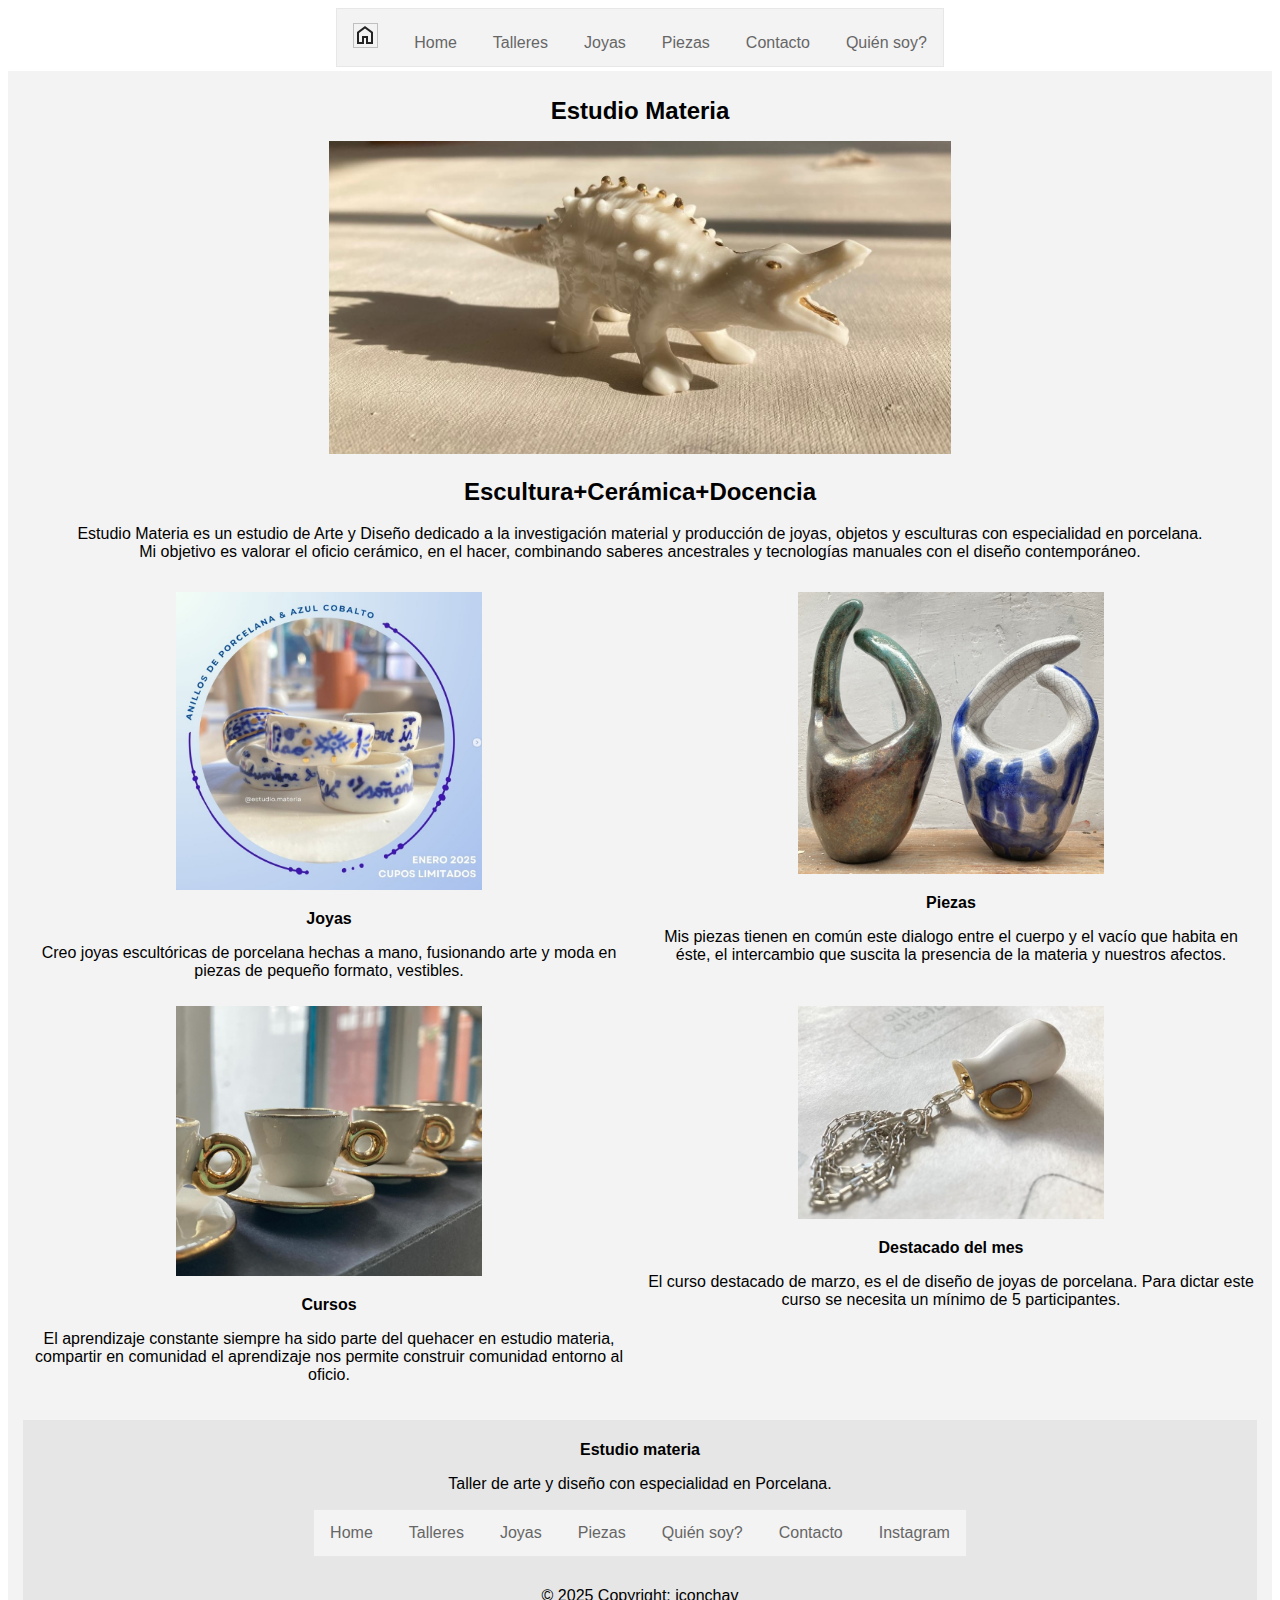
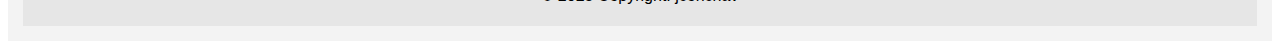
<file: index.html>
<!DOCTYPE html>
<html lang="en">

<head>
    <meta charset="UTF-8">
    <meta name="viewport" content="width=device-width, initial-scale=1.0">
    <!-- SEO -->
    <meta name="description" content="Aprende a trabajar con porcelana y gres desde cero con los talleres de estudio materia">
    <meta name="keywords" content="Cerámica, Porcelana, Gres, Taller ceramica, Taller Porcelana, aprender ceramica desde cero, porcelana desde cero">
    <!-- link estilos css -->
    <link rel="stylesheet" href="./assets/estilos/estilos.css">
    <link rel="stylesheet" href="./assets/estilos/estilos.css.map">
    <title>Estudio Materia</title>
</head>

<body>
    <header class="menu-container">
        <nav>
            <div>
                <ul>
                    <li>
                        <a href="./index.html"><img class="icono-em"></a>
                    </li>
                    <li>
                        <a href="./index.html">Home</a>
                    </li>
                    <li>
                        <a href="./pages/talleres.html">Talleres</a>
                    </li>
                    <li>
                        <a href="./pages/joyas.html">Joyas</a>
                    </li>
                    <li>
                        <a href="./pages/piezas.html">Piezas</a>
                    </li>
                    <li>
                        <a href="./pages/contacto.html">Contacto</a>
                    </li>
                    <li>
                        <a href="./pages/somos.html">Quién soy?</a>
                    </li>
                </ul>
            </div>
        </nav>
    </header>
    <div class="container">
        <div>
            <section>
                <h1>Estudio Materia</h1>
                <img class="responsive-img-principal" id="img-home" alt="dinosaurio de ceramica"
                    src="./assets/img/dino.jpeg" />
                <div>
                    <h2>Escultura+Cerámica+Docencia</h2>
                    <p>Estudio Materia es un estudio de Arte y Diseño dedicado a la investigación material y producción
                        de joyas, objetos y esculturas con especialidad en porcelana.<br> Mi objetivo es valorar el
                        oficio
                        cerámico, en el hacer, combinando saberes ancestrales y tecnologías manuales con el diseño
                        contemporáneo.</p>
                </div>
            </section>
        </div>

        <div class="flex-container">
            <div class="flex-item-left">
                <div>
                    <img src="./assets/img/joyas.jpeg" class="card-img" alt="anillos de porcelana y cobalto">
                    <div>
                        <h3 class="h3-class">Joyas</h3>
                        <p class="card-text">Creo joyas escultóricas de porcelana hechas a mano, fusionando arte y moda
                            en piezas de pequeño formato, vestibles.</p>
                    </div>
                </div>
            </div>
            <div class="flex-item-right">
                <div>
                    <img src="./assets/img/img_taller.jpeg" class="card-img" alt="piezas de porcelana">
                    <div class="card-body">
                        <h3 class="h3-class">Piezas</h3>
                        <p class="card-text">Mis piezas tienen en común este dialogo entre el cuerpo y el
                            vacío que habita en éste, el intercambio que suscita la presencia de la materia y nuestros
                            afectos.</p>
                    </div>
                </div>
            </div>
            <div class="flex-item-left">
                <div>
                    <img src="./assets/img/taza.png" class="card-img" alt="imagen tazas de porcelana">
                    <div class="card-body">
                        <h3 class="h3-class">Cursos</h3>
                        <p class="card-text">El aprendizaje constante siempre ha sido parte del quehacer en estudio materia, compartir en comunidad el
                            aprendizaje nos permite construir comunidad entorno al oficio.</p>
                    </div>
                </div>
            </div>
            <div class="flex-item-right">
                <div>
                    <img src="./assets/img/jarra.jpeg" class="card-img" alt="colgante jarra de porcelana">
                    <div class="card-body">
                        <h3 class="h3-class">Destacado del mes</h3>
                        <p class="card-text">El curso destacado de marzo, es el de diseño de joyas de porcelana. Para
                            dictar este curso se necesita un mínimo de 5 participantes.</p>
                    </div>
                </div>
            </div>

        </div>

        <div class="div-footer">
            <section>
                <footer>
                    <div class="container p-4">
                        <div class="row-footer" style="background-color:  rgba(0, 0, 0, 0.05);">
                            <div class="col-lg-6 col-md-12 mb-4 mb-md-0">
                                <h3 class="h3-class">Estudio materia</h3>
                                <p>
                                    Taller de arte y diseño con especialidad en Porcelana.
                                </p>
                            </div>

                            <div class="col-lg-3 col-md-6 mb-4 mb-md-0">

                                <ul class="ul-footer">
                                    <li>
                                        <a href="./index.html">Home</a>
                                    </li>
                                    <li>
                                        <a href="./pages/talleres.html">Talleres</a>
                                    </li>
                                    <li>
                                        <a href="./pages/joyas.html">Joyas</a>
                                    </li>
                                    <li>
                                        <a href="./pages/piezas.html">Piezas</a>
                                    </li>
                                    <li>
                                        <a href="./pages/somos.html">Quién soy?</a>
                                    </li>
                                    <li>
                                        <a href="./pages/contacto.html">Contacto</a>
                                    </li>
                                    <li>
                                        <a href="https://www.instagram.com/estudio.materia/"
                                            target="_blank">Instagram</a>
                                    </li>
                                </ul>
                            </div>
                        </div>
                        <div class="text-center p-3" style="background-color:  rgba(0, 0, 0, 0.05);">
                            <p>© 2025 Copyright: jconchav</p>
                        </div>
                    </div>

                </footer>
            </section>
        </div>
    </div>
</body>

</html>
</file>
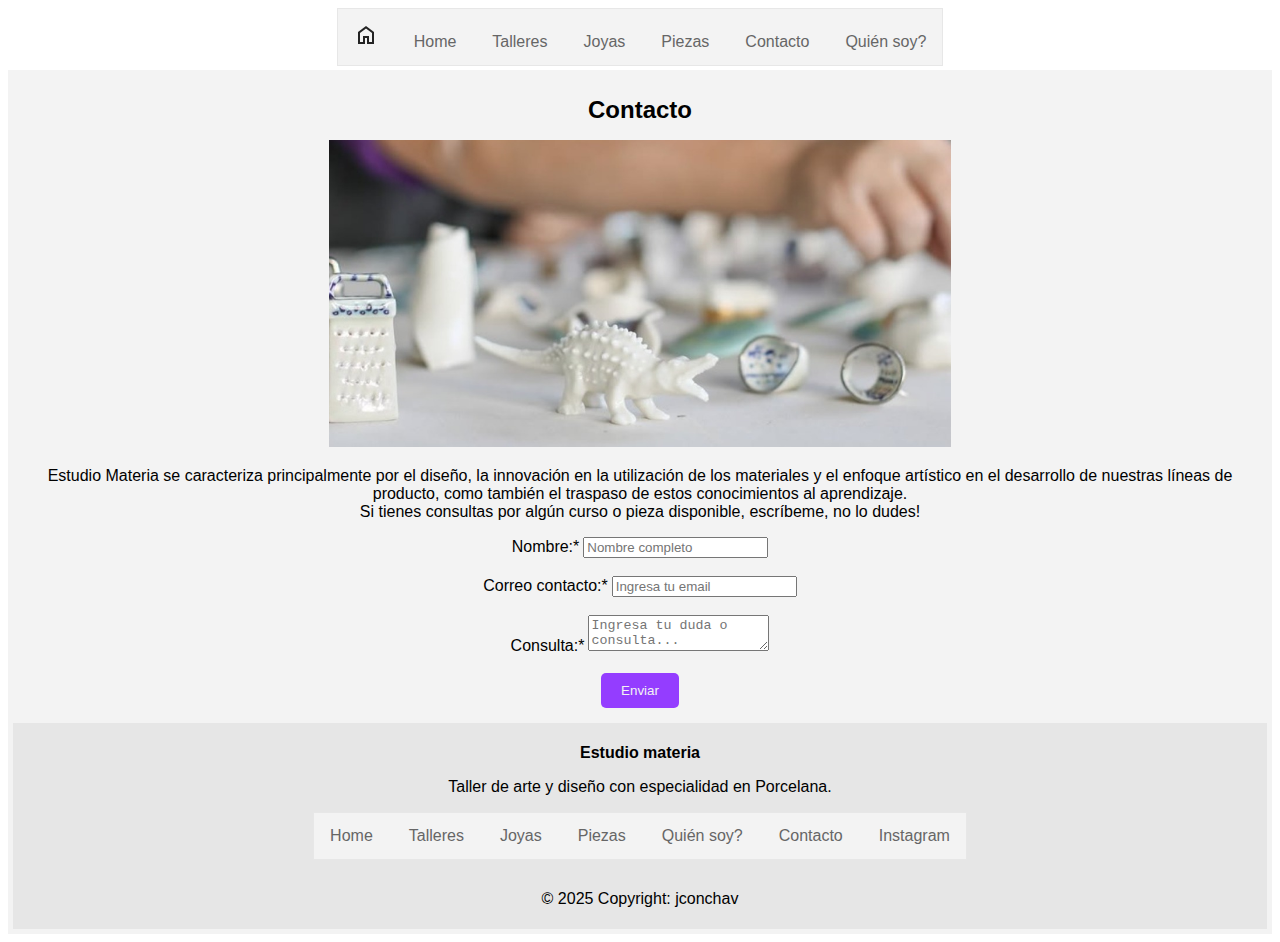
<file: pages/contacto.html>
<!DOCTYPE html>
<html lang="en">

<head>
    <meta charset="UTF-8">
    <meta name="viewport" content="width=device-width, initial-scale=1.0">
    <!-- SEO -->
    <meta name="description" content="Aprende a trabajar con porcelana y gres desde cero con los talleres de estudio materia">
    <meta name="keywords" content="Cerámica, Porcelana, Gres, Taller ceramica, Taller Porcelana, aprender ceramica desde cero, porcelana desde cero">
    <!-- estilos -->
    <link rel="stylesheet" href="../assets/estilos/estilos.css">
    <link rel="stylesheet" href="../assets/estilos/estilos.css.map">
    <title>Estudio Materia</title>
</head>
<body>
    <!-- inicio menu-->
    <header class="menu-container">
        <nav>
            <div>
                <ul>
                    <li>
                        <a href="../index.html"><img id="img-icon" src="../assets/img/home.svg" alt="icono"></a>
                    </li>
                    <li>
                        <a href="../index.html">Home</a>
                    </li>
                    <li>
                        <a href="../pages/talleres.html">Talleres</a>
                    </li>
                    <li>
                        <a href="../pages/joyas.html">Joyas</a>
                    </li>
                    <li>
                        <a href="../pages/piezas.html">Piezas</a>
                    </li>
                    <li>
                        <a href="../pages/contacto.html">Contacto</a>
                    </li>
                    <li>
                        <a href="../pages/somos.html">Quién soy?</a>
                    </li>
                </ul>
            </div>
        </nav>
    </header>
    <!-- fin menu-->
    <!--inicio presentacion-->
    <div class="container">
        <div>
            <section>
                <h1>Contacto</h1>
            </section>
            <div>
                <img id="img_porcelana" class="card-img" src="../assets/img/somosdos.jpeg" alt="figuras de porcelana">
                <p>Estudio Materia se caracteriza principalmente por el diseño, la innovación en la utilización de los materiales y el enfoque artístico en el desarrollo de nuestras
                    líneas de producto, como también el traspaso de estos conocimientos al aprendizaje.<br><span>Si tienes consultas por algún curso o pieza disponible, escríbeme, no lo dudes!</span></p>
            </div>
            <div>
                <form>
                    <div>
                        <label for="inputNombre" class="form-label">Nombre:*</label>
                        <input type="text" class="form-control" id="inputNombre" placeholder="Nombre completo" required>
                    </div><br>
                    <div>
                        <label for="inputEmail" class="form-label">Correo contacto:*</label>
                        <input type="email" class="form-control" placeholder="Ingresa tu email" id="inputEmail" required>
                    </div><br>
                    <div>
                        <label for="inputTextarea" class="form-label">Consulta:*</label>
                        <textarea class="form-control" placeholder="Ingresa tu duda o consulta..." id="inputTextarea"
                            required></textarea>
                    </div><br>
                    <button type="submit" class="contacto-button">Enviar</button>
                </form>
            </div>
        </div>
    </div>
    <!--fin presentacion-->

    <!--inicio footer-->
    <div class="div-footer">
        <section>
            <footer>
                <div class="container p-4">
                    <div class="row-footer" style="background-color:  rgba(0, 0, 0, 0.05);">
                        <div class="col-lg-6 col-md-12 mb-4 mb-md-0">
                            <h3 class="h3-class">Estudio materia</h3>
                            <p>
                                Taller de arte y diseño con especialidad en Porcelana.
                            </p>
                        </div>
                        <div class="col-lg-3 col-md-6 mb-4 mb-md-0">
                            <ul class="ul-footer">
                                <li>
                                    <a href="../index.html">Home</a>
                                </li>
                                <li>
                                    <a href="../pages/talleres.html">Talleres</a>
                                </li>
                                <li>
                                    <a href="../pages/joyas.html">Joyas</a>
                                </li>
                                <li>
                                    <a href="../pages/piezas.html">Piezas</a>
                                </li>
                                <li>
                                    <a href="../pages/somos.html">Quién soy?</a>
                                </li>
                                <li>
                                    <a href="../pages/contacto.html">Contacto</a>
                                </li>
                                <li>
                                    <a href="https://www.instagram.com/estudio.materia/" target="_blank">Instagram</a>
                                </li>
                            </ul>
                        </div>
                    </div>
                    <div class="text-center p-3" style="background-color:  rgba(0, 0, 0, 0.05);">
                        <p>© 2025 Copyright: jconchav</p>
                    </div>
                </div>
            </footer>
        </section>
    </div>
    <!--fin footer-->
</body>

</html>
</file>
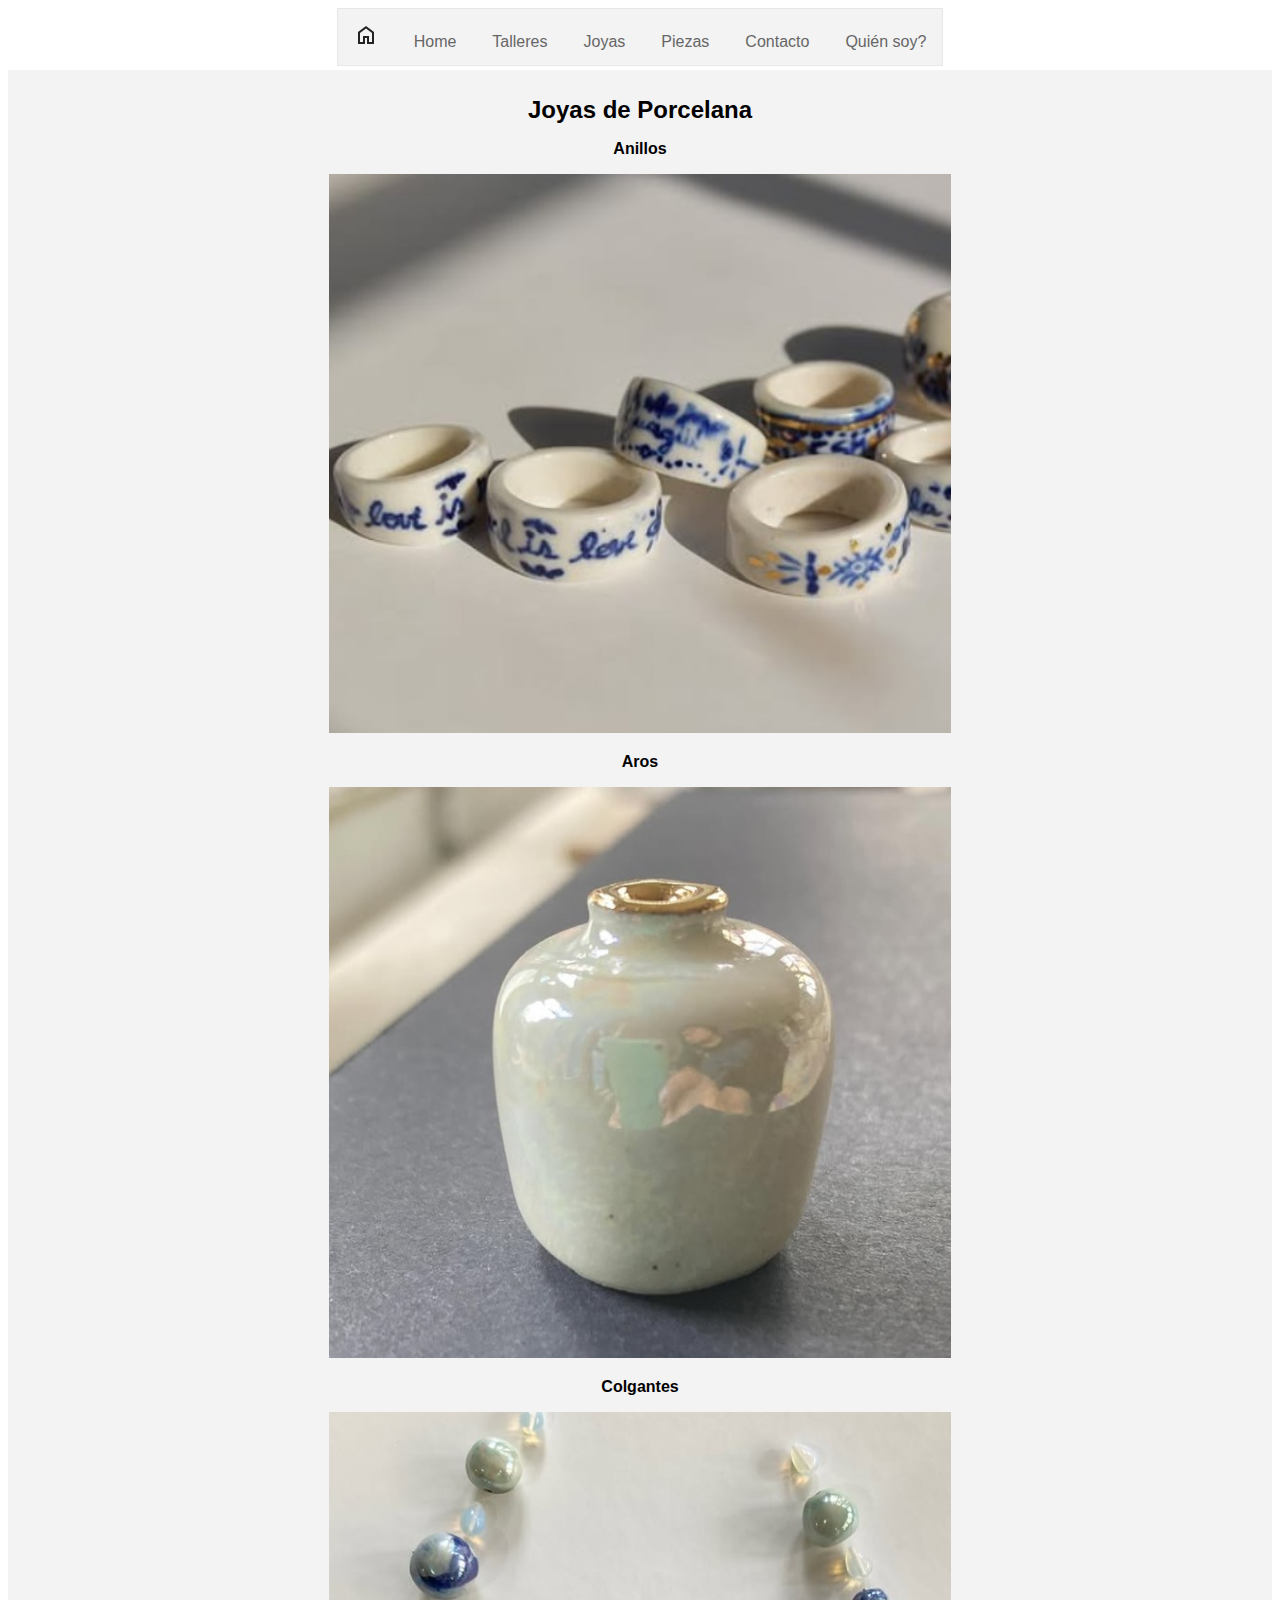
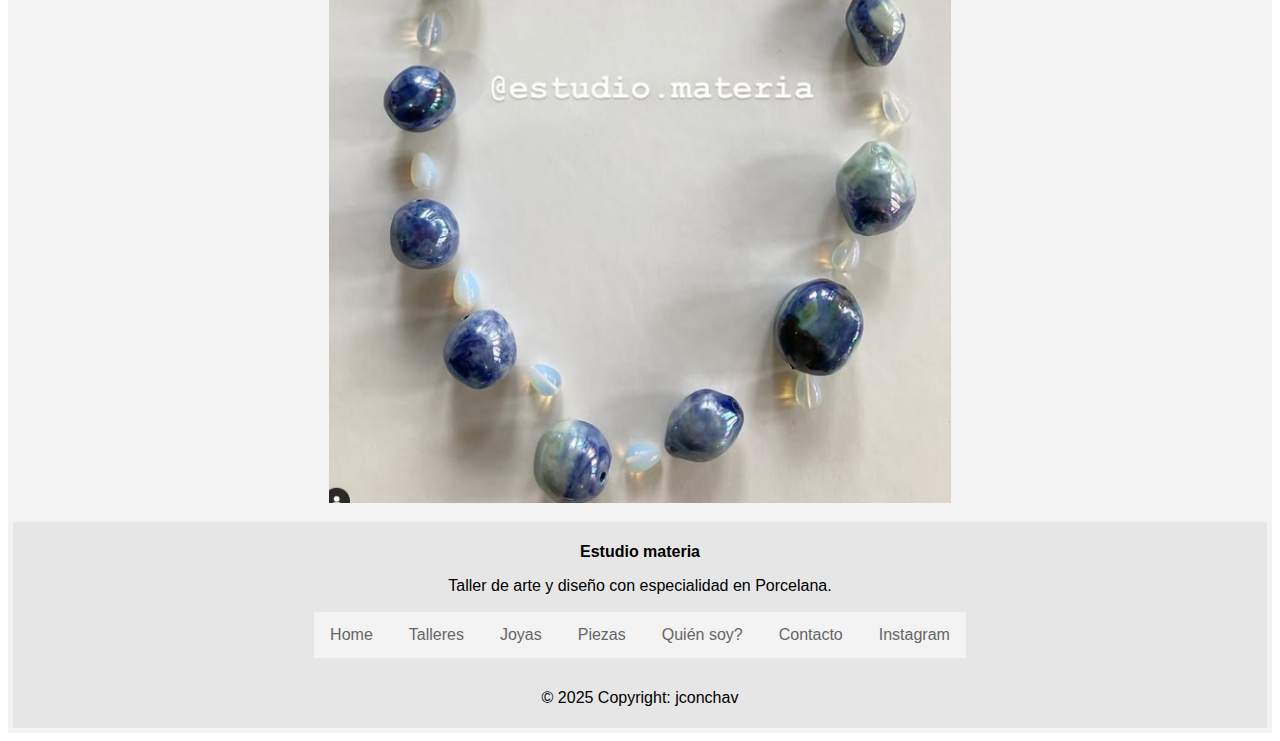
<file: pages/joyas.html>
<!DOCTYPE html>
<html lang="en">

<head>
    <meta charset="UTF-8">
    <meta name="viewport" content="width=device-width, initial-scale=1.0">
    <!-- SEO -->
    <meta name="description" content="Aprende a trabajar con porcelana y gres desde cero con los talleres de estudio materia">
    <meta name="keywords" content="Cerámica, Porcelana, Gres, Taller ceramica, Taller Porcelana, aprender ceramica desde cero, porcelana desde cero">
    <!-- link estilos css -->
    <link rel="stylesheet" href="../assets/estilos/estilos.css">
    <link rel="stylesheet" href="../assets/estilos/estilos.css.map">
    <title>Estudio Materia</title>
</head>

<body>
    <!-- inicio menu-->
    <header class="menu-container">
        <nav>
            <div>
                <ul>
                    <li>
                        <a href="../index.html"><img id="img-icon" src="../assets/img/home.svg" alt="icono"></a>
                    </li>
                    <li>
                        <a href="../index.html">Home</a>
                    </li>
                    <li>
                        <a href="../pages/talleres.html">Talleres</a>
                    </li>
                    <li>
                        <a href="../pages/joyas.html">Joyas</a>
                    </li>
                    <li>
                        <a href="../pages/piezas.html">Piezas</a>
                    </li>
                    <li>
                        <a href="../pages/contacto.html">Contacto</a>
                    </li>
                    <li>
                        <a href="../pages/somos.html">Quién soy?</a>
                    </li>
                </ul>
            </div>
        </nav>
    </header>
    <!-- fin menu-->
    <!--inicio seccion joyas-->
    <div class="container">
        <div>
            <section>
                <h1>Joyas de Porcelana</h1>
            </section>
            <div>
                <h3 class="h3-class">Anillos</h3>
                <img id="img_porcelana" class="card-img" src="../assets/img/taller_anillo.png" alt="anillos de porcelana">
            </div>
            <div>
                <h3 class="h3-class">Aros</h3>
                <img id="img_porcelana" class="card-img" src="../assets/img/minijarra.png" alt="colgante">
            </div>
            <div>
                <h3 class="h3-class">Colgantes</h3>
                <img id="img_porcelana" class="card-img" src="../assets/img/collar.png" alt="collar de porcelana">
            </div>
        </div>
    </div>
    <!--fin seccion joyas-->

    <!--inicio footer-->
    <div class="div-footer">
        <section>
            <footer>
                <div class="container p-4">
                    <div class="row-footer" style="background-color:  rgba(0, 0, 0, 0.05);">
                        <div class="col-lg-6 col-md-12 mb-4 mb-md-0">
                            <h3 class="h3-class">Estudio materia</h3>
                            <p>
                                Taller de arte y diseño con especialidad en Porcelana.
                            </p>
                        </div>
                        <div class="col-lg-3 col-md-6 mb-4 mb-md-0">
                            <ul class="ul-footer">
                                <li>
                                    <a href="../index.html">Home</a>
                                </li>
                                <li>
                                    <a href="../pages/talleres.html">Talleres</a>
                                </li>
                                <li>
                                    <a href="../pages/joyas.html">Joyas</a>
                                </li>
                                <li>
                                    <a href="../pages/piezas.html">Piezas</a>
                                </li>
                                <li>
                                    <a href="../pages/somos.html">Quién soy?</a>
                                </li>
                                <li>
                                    <a href="../pages/contacto.html">Contacto</a>
                                </li>
                                <li>
                                    <a href="https://www.instagram.com/estudio.materia/" target="_blank">Instagram</a>
                                </li>
                            </ul>
                        </div>
                    </div>
                    <div class="text-center p-3" style="background-color:  rgba(0, 0, 0, 0.05);">
                        <p>© 2025 Copyright: jconchav</p>
                    </div>
                </div>
            </footer>
        </section>
    </div>
    <!--fin footer-->
</body>

</html>
</file>
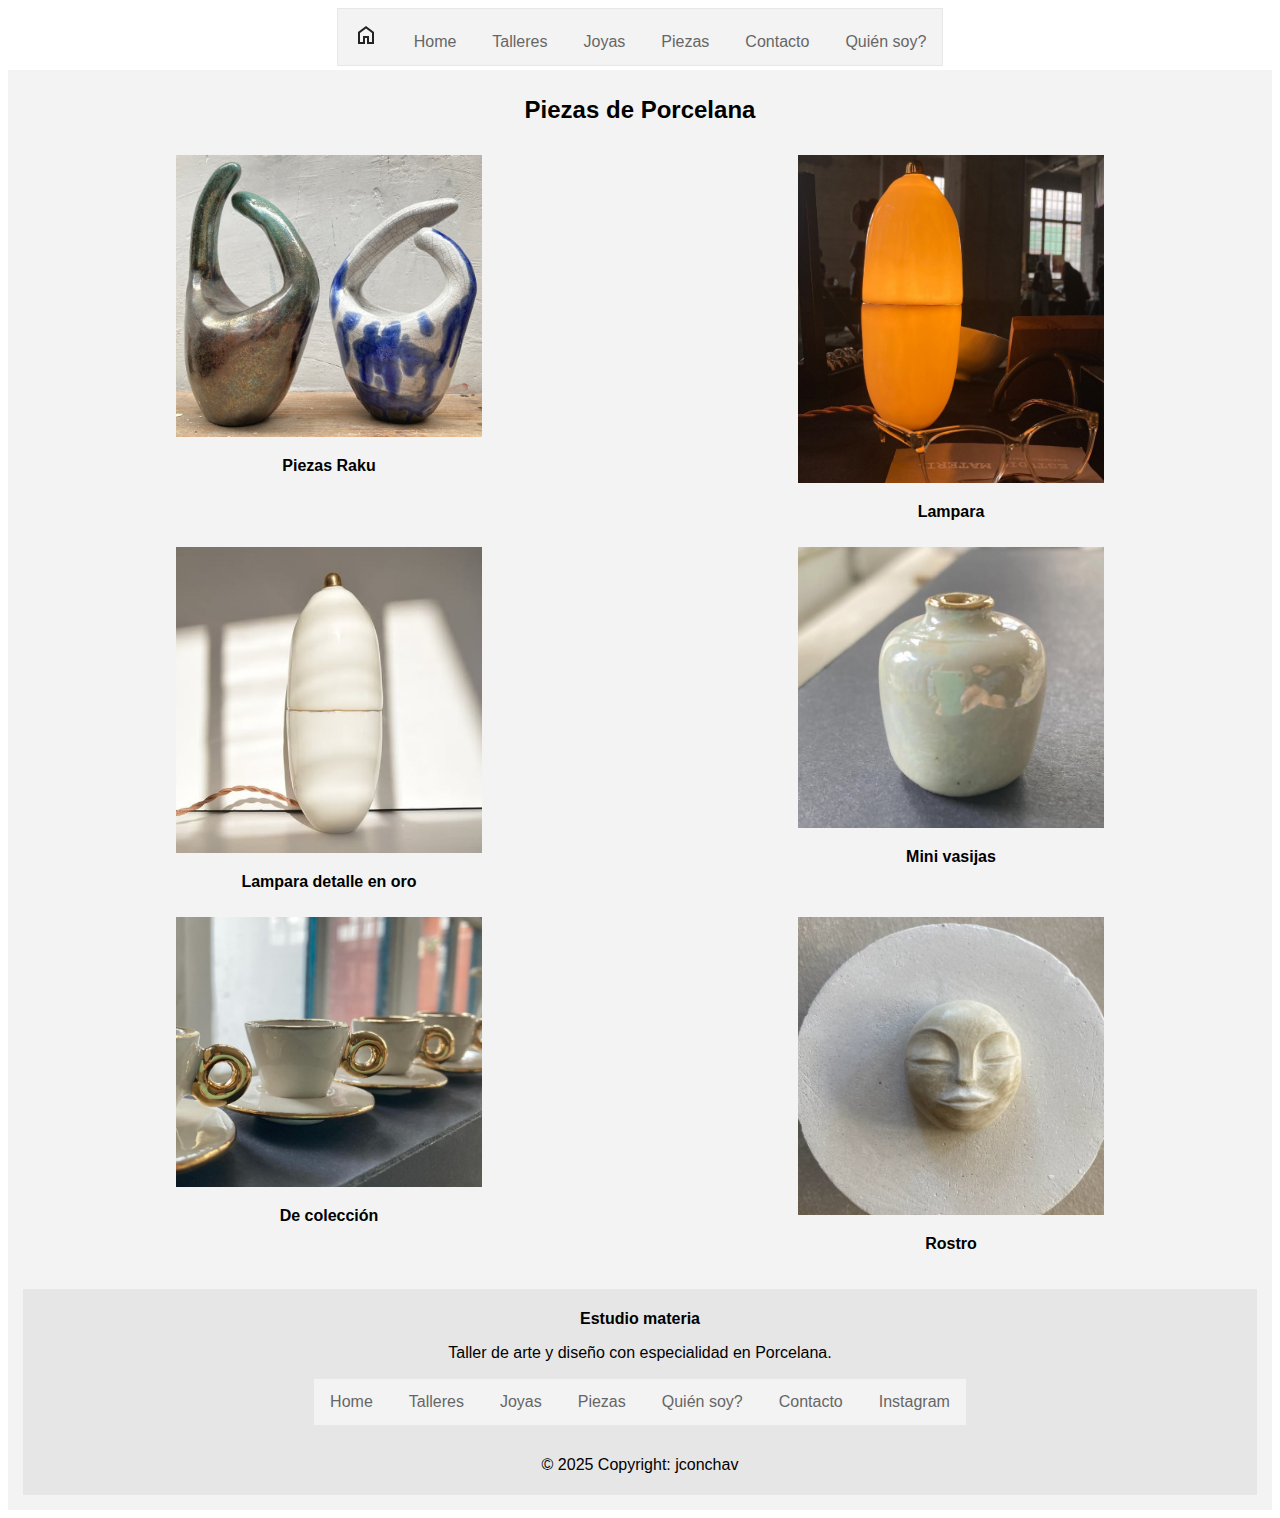
<file: pages/piezas.html>
<!DOCTYPE html>
<html lang="en">

<head>
    <meta charset="UTF-8">
    <meta name="viewport" content="width=device-width, initial-scale=1.0">
    <!-- SEO -->
    <meta name="description" content="Aprende a trabajar con porcelana y gres desde cero con los talleres de estudio materia">
    <meta name="keywords" content="Cerámica, Porcelana, Gres, Taller ceramica, Taller Porcelana, aprender ceramica desde cero, porcelana desde cero">
    <!-- link estilos css -->
    <link rel="stylesheet" href="../assets/estilos/estilos.css">
    <link rel="stylesheet" href="../assets/estilos/estilos.css.map">
    <title>Estudio Materia</title>
</head>

<body>
    <header class="menu-container">
        <nav>
            <div>
                <ul>
                    <li>
                        <a href="../index.html"><img id="img-icon" src="../assets/img/home.svg" alt="icono del sitio"></a>
                    </li>
                    <li>
                        <a href="../index.html">Home</a>
                    </li>
                    <li>
                        <a href="../pages/talleres.html">Talleres</a>
                    </li>
                    <li>
                        <a href="../pages/joyas.html">Joyas</a>
                    </li>
                    <li>
                        <a href="../pages/piezas.html">Piezas</a>
                    </li>
                    <li>
                        <a href="../pages/contacto.html">Contacto</a>
                    </li>
                    <li>
                        <a href="../pages/somos.html">Quién soy?</a>
                    </li>
                </ul>
            </div>
        </nav>
    </header>
    <div class="container">
        <div>
            <section>
                <h1>Piezas de Porcelana</h1>
            </section>
        </div>

        <div class="flex-container">
            <div class="flex-item-left">
                <div>
                    <img class="card-img" src="../assets/img/img_taller.jpeg" alt="piezas de quema en raku">
                    <div>
                        <h3 class="h3-class">Piezas Raku</h3>
                    </div>
                </div>
            </div>
            <div class="flex-item-right">
                <div>
                    <img class="card-img" src="../assets/img/lampara.png" alt="lampara de porcelana con detalle en oro encendida">
                    <div class="card-body">
                        <h3 class="h3-class">Lampara</h3>
                    </div>
                </div>
            </div>
            <div class="flex-item-left">
                <div>
                    <img class="card-img" src="../assets/img/lamparados.png" alt="lampara de porcelana con detalle en oro">
                    <div class="card-body">
                        <h3 class="h3-class">Lampara detalle en oro</h3>
                    </div>
                </div>
            </div>
            <div class="flex-item-right">
                <div>
                    <img class="card-img" src="../assets/img/minijarra.png" alt="mini vasija de porcelana">
                    <div class="card-body">
                        <h3 class="h3-class">Mini vasijas</h3>
                    </div>
                </div>
            </div>
            <div class="flex-item-right">
                <div>
                    <img class="card-img" src="../assets/img/taza.png" alt="set tazas de te en porcelana">
                    <div class="card-body">
                        <h3 class="h3-class">De colección</h3>
                    </div>
                </div>
            </div>
            <div class="flex-item-right">
                <div>
                    <img class="card-img" src="../assets/img/rostro.png" alt="rostro modelado en porcelana">
                    <div class="card-body">
                        <h3 class="h3-class">Rostro</h3>
                    </div>
                </div>
            </div>

        </div>

        <div class="div-footer">
            <section>
                <footer>
                    <div class="container p-4">
                        <div class="row-footer" style="background-color:  rgba(0, 0, 0, 0.05);">
                            <div class="col-lg-6 col-md-12 mb-4 mb-md-0">
                                <h3 class="h3-class">Estudio materia</h3>
                                <p>
                                    Taller de arte y diseño con especialidad en Porcelana.
                                </p>
                            </div>

                            <div class="col-lg-3 col-md-6 mb-4 mb-md-0">

                                <ul class="ul-footer">
                                    <li>
                                        <a href="../index.html">Home</a>
                                    </li>
                                    <li>
                                        <a href="../pages/talleres.html">Talleres</a>
                                    </li>
                                    <li>
                                        <a href="../pages/joyas.html">Joyas</a>
                                    </li>
                                    <li>
                                        <a href="../pages/piezas.html">Piezas</a>
                                    </li>
                                    <li>
                                        <a href="../pages/somos.html">Quién soy?</a>
                                    </li>
                                    <li>
                                        <a href="../pages/contacto.html">Contacto</a>
                                    </li>
                                    <li>
                                        <a href="https://www.instagram.com/estudio.materia/"
                                            target="_blank">Instagram</a>
                                    </li>
                                </ul>
                            </div>
                        </div>
                        <div class="text-center p-3" style="background-color:  rgba(0, 0, 0, 0.05);">
                            <p>© 2025 Copyright: jconchav</p>
                        </div>
                    </div>

                </footer>
            </section>
        </div>
    </div>
</body>


</html>
</file>
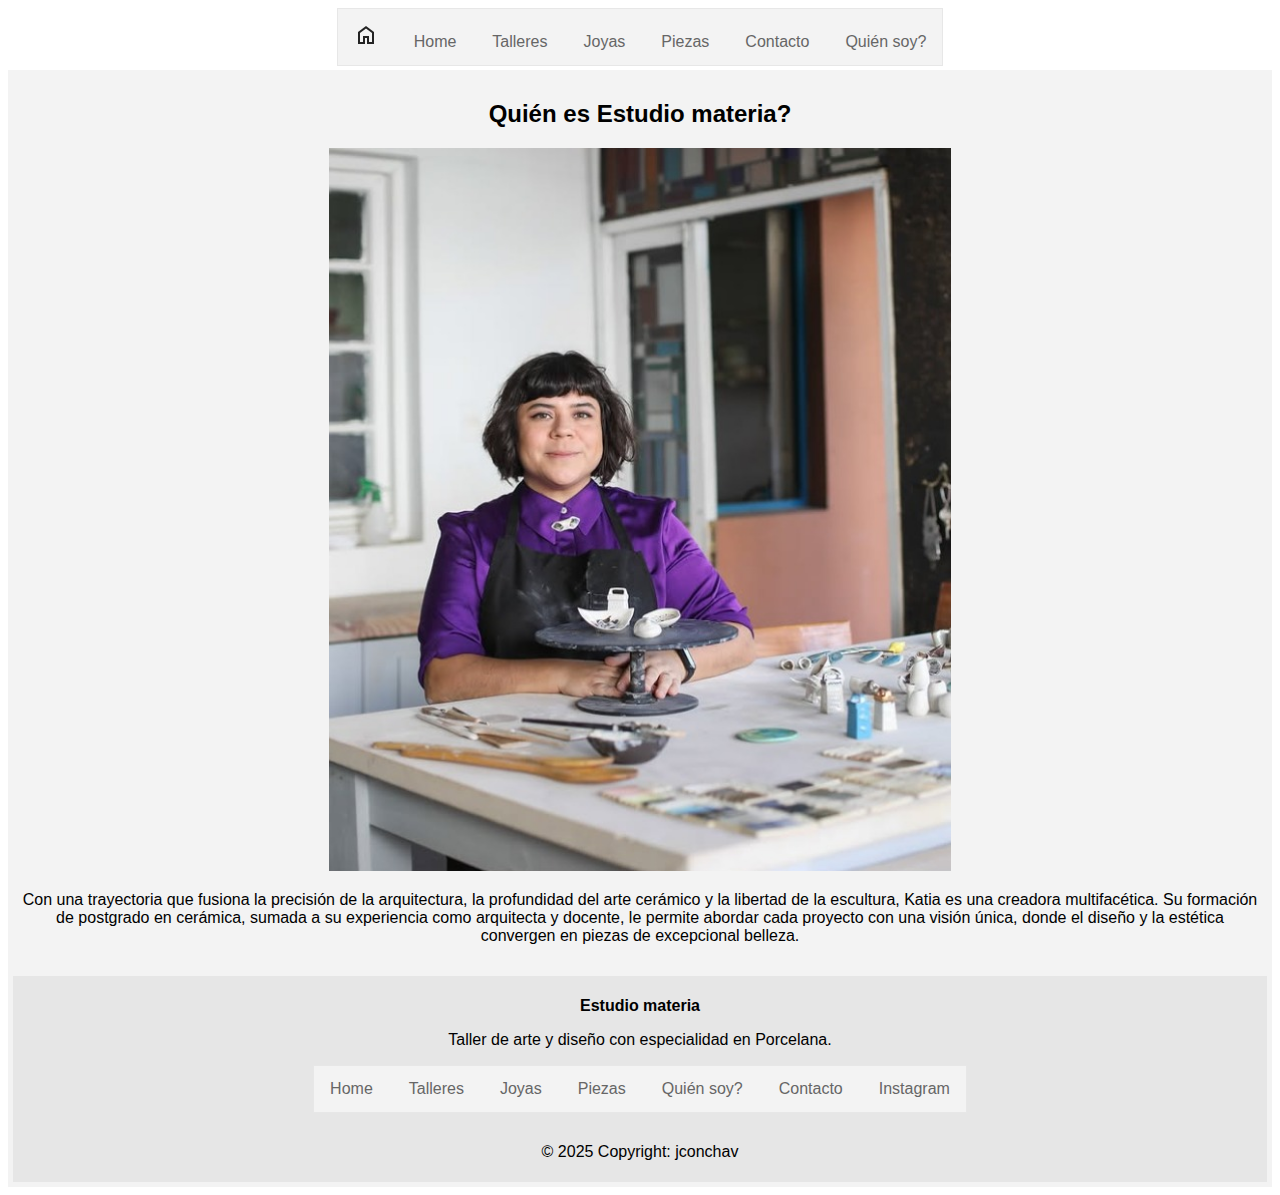
<file: pages/somos.html>
<!DOCTYPE html>
<html lang="en">

<head>
    <meta charset="UTF-8">
    <meta name="viewport" content="width=device-width, initial-scale=1.0">
    <!-- SEO -->
    <meta name="description" content="Aprende a trabajar con porcelana y gres desde cero con los talleres de estudio materia">
    <meta name="keywords" content="Cerámica, Porcelana, Gres, Taller ceramica, Taller Porcelana, aprender ceramica desde cero, porcelana desde cero">
    <!-- link estilos css -->
    <link rel="stylesheet" href="../assets/estilos/estilos.css">
    <link rel="stylesheet" href="../assets/estilos/estilos.css.map">
    <title>Estudio Materia</title>
</head>

<body>
    <!-- inicio menu-->
    <header class="menu-container">
        <nav>
            <div>
                <ul>
                    <li>
                        <a href="../index.html"><img id="img-icon" src="../assets/img/home.svg" alt="icono"></a>
                    </li>
                    <li>
                        <a href="../index.html">Home</a>
                    </li>
                    <li>
                        <a href="../pages/talleres.html">Talleres</a>
                    </li>
                    <li>
                        <a href="../pages/joyas.html">Joyas</a>
                    </li>
                    <li>
                        <a href="../pages/piezas.html">Piezas</a>
                    </li>
                    <li>
                        <a href="../pages/contacto.html">Contacto</a>
                    </li>
                    <li>
                        <a href="../pages/somos.html">Quién soy?</a>
                    </li>
                </ul>
            </div>
        </nav>
    </header>
    <!-- fin menu-->
    <!--inicio presentacion-->
    <div class="container">
        <div>
            <section>
                <h2>Quién es Estudio materia?</h2>
            </section>
            <div>
                <img id="img_porcelana" class="card-img" src="../assets/img/estudio_materia.jpeg" alt="imagen de la artista">
                <p>Con una trayectoria que fusiona la precisión de la arquitectura, la profundidad del arte cerámico y la libertad de la escultura, Katia es una creadora multifacética. Su formación de postgrado en cerámica, sumada a su experiencia como arquitecta y docente, le permite abordar cada proyecto con una visión única, donde el diseño y la estética convergen en piezas de excepcional belleza.</p>
            </div>
        </div>
    </div>
    <!--fin presentacion-->

    <!--inicio footer-->
    <div class="div-footer">
        <section>
            <footer>
                <div class="container p-4">
                    <div class="row-footer" style="background-color:  rgba(0, 0, 0, 0.05);">
                        <div class="col-lg-6 col-md-12 mb-4 mb-md-0">
                            <h3 class="h3-class">Estudio materia</h3>
                            <p>
                                Taller de arte y diseño con especialidad en Porcelana.
                            </p>
                        </div>
                        <div class="col-lg-3 col-md-6 mb-4 mb-md-0">
                            <ul class="ul-footer">
                                <li>
                                    <a href="../index.html">Home</a>
                                </li>
                                <li>
                                    <a href="../pages/talleres.html">Talleres</a>
                                </li>
                                <li>
                                    <a href="../pages/joyas.html">Joyas</a>
                                </li>
                                <li>
                                    <a href="../pages/piezas.html">Piezas</a>
                                </li>
                                <li>
                                    <a href="../pages/somos.html">Quién soy?</a>
                                </li>
                                <li>
                                    <a href="../pages/contacto.html">Contacto</a>
                                </li>
                                <li>
                                    <a href="https://www.instagram.com/estudio.materia/" target="_blank">Instagram</a>
                                </li>
                            </ul>
                        </div>
                    </div>
                    <div class="text-center p-3" style="background-color:  rgba(0, 0, 0, 0.05);">
                        <p>© 2025 Copyright: jconchav</p>
                    </div>
                </div>
            </footer>
        </section>
    </div>
    <!--fin footer-->
</body>


</html>
</file>
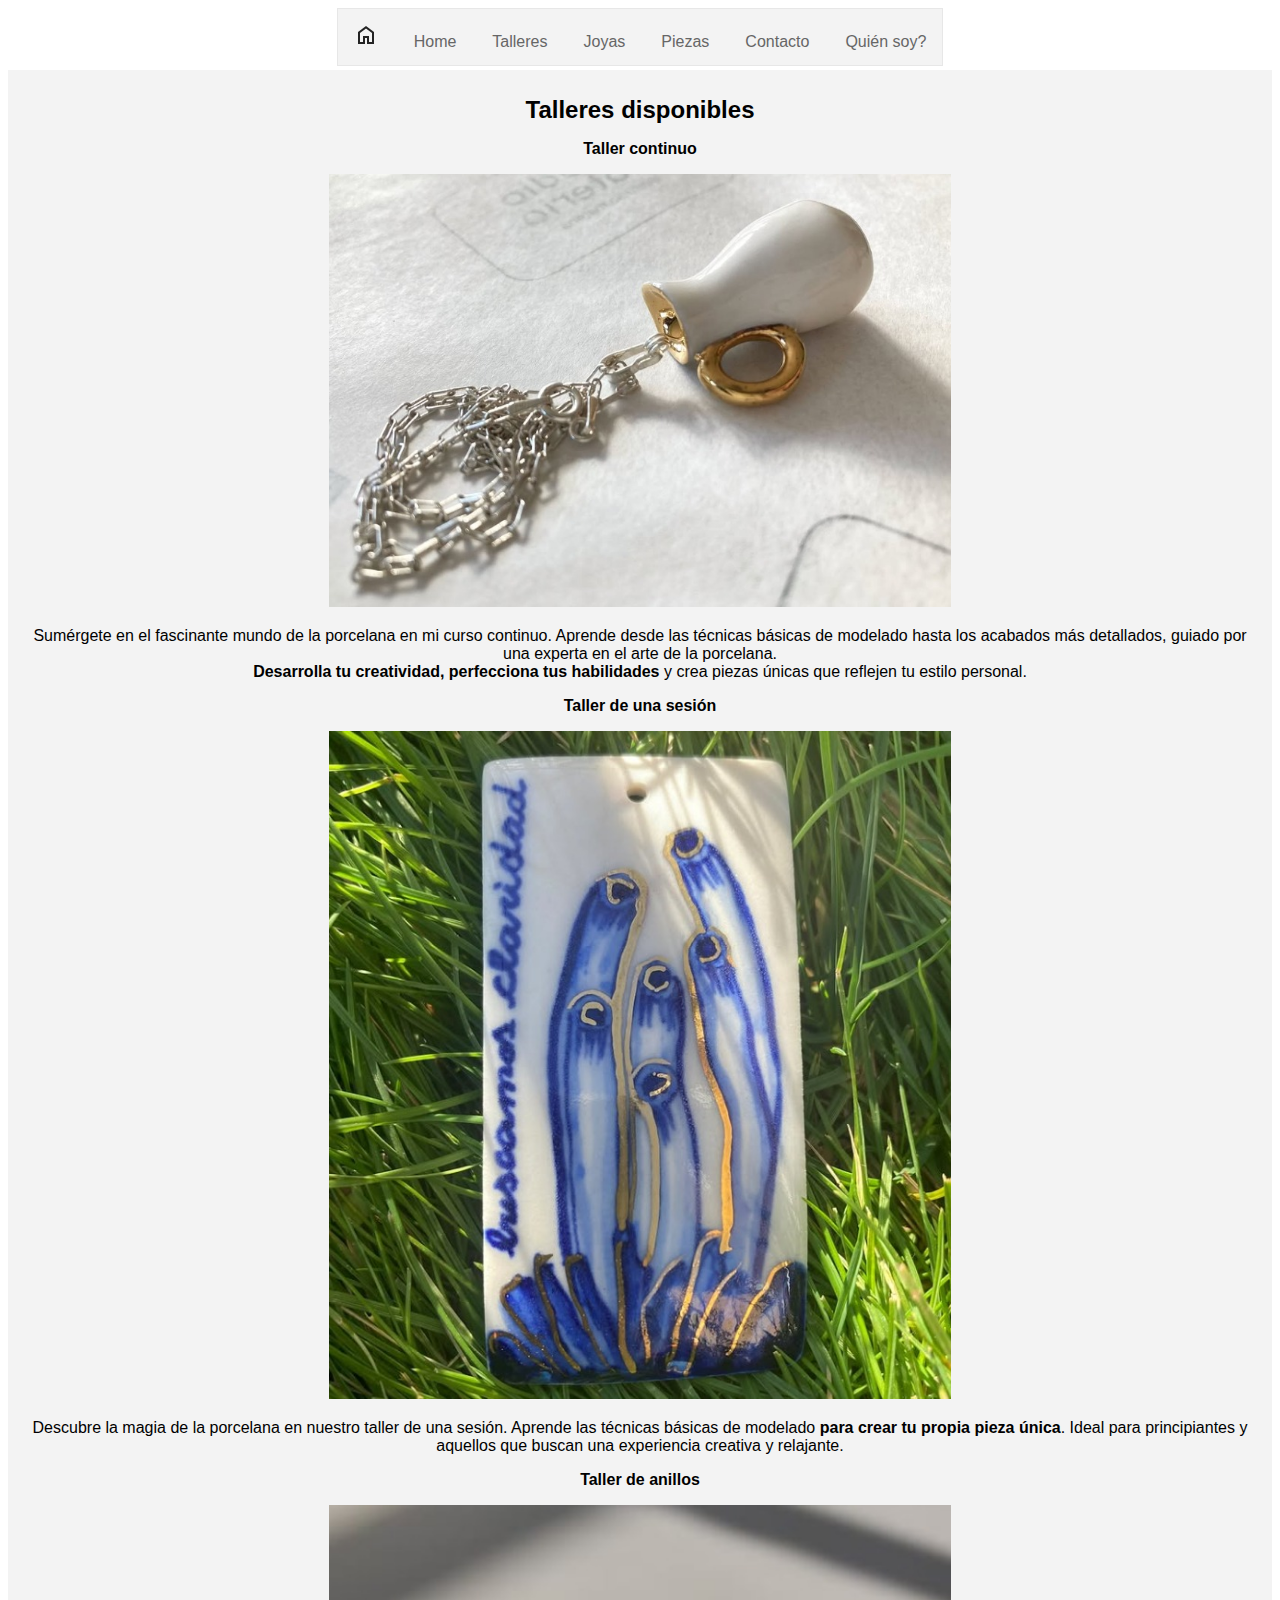
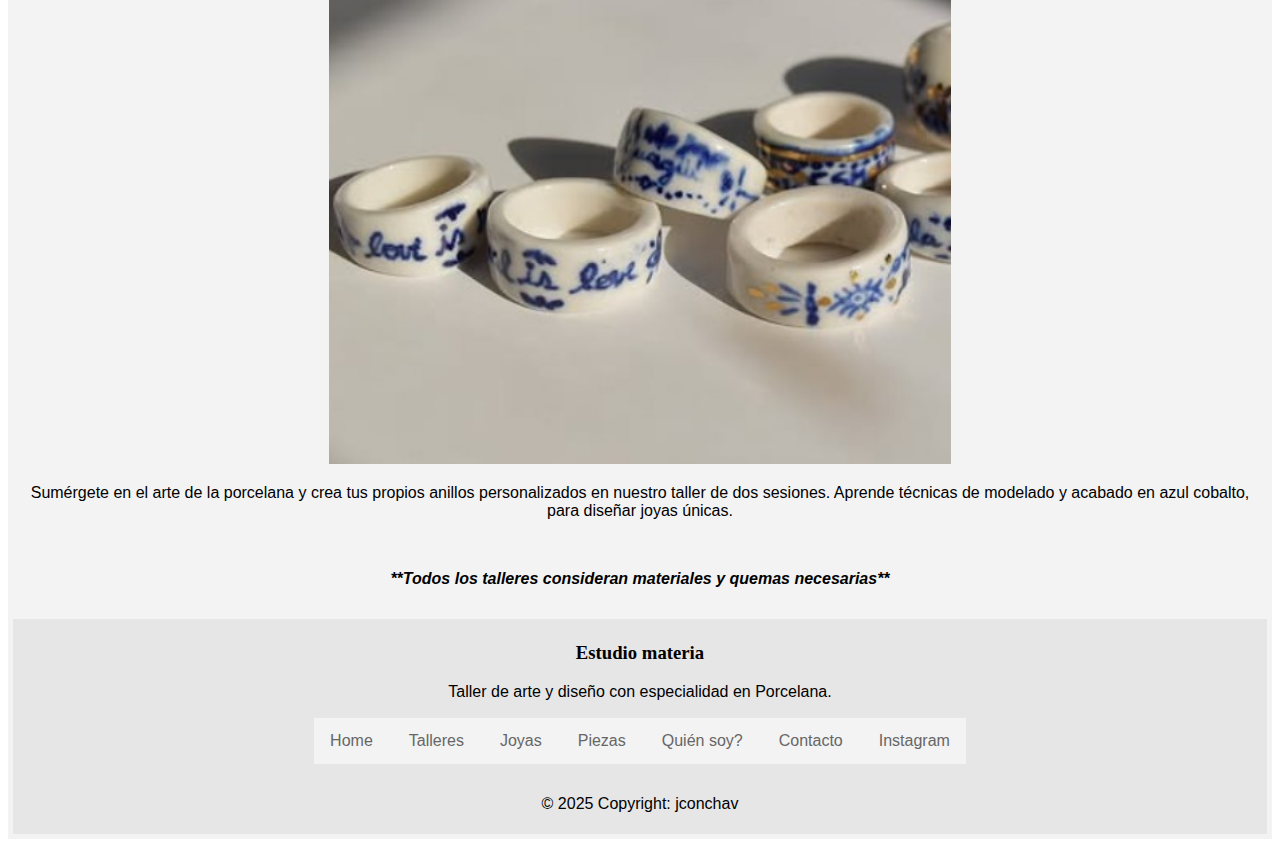
<file: pages/talleres.html>
<!DOCTYPE html>
<html lang="en">

<head>
    <meta charset="UTF-8">
    <meta name="viewport" content="width=device-width, initial-scale=1.0">
    <!-- SEO -->
    <meta name="description" content="Aprende a trabajar con porcelana y gres desde cero con los talleres de estudio materia">
    <meta name="keywords" content="Cerámica, Porcelana, Gres, Taller ceramica, Taller Porcelana, aprender ceramica desde cero, porcelana desde cero">
    <!-- link estilos css -->
    <link rel="stylesheet" href="../assets/estilos/estilos.css">
    <link rel="stylesheet" href="../assets/estilos/estilos.css.map">
    <title>Estudio Materia</title>
</head>

<body>
    <!-- inicio menu-->
    <header class="menu-container">
        <nav>
            <div>
                <ul>
                    <li>
                        <a href="../index.html"><img id="img-icon" src="../assets/img/home.svg" alt="icono del sitio"></a>
                    </li>
                    <li>
                        <a href="../index.html">Home</a>
                    </li>
                    <li>
                        <a href="../pages/talleres.html">Talleres</a>
                    </li>
                    <li>
                        <a href="../pages/joyas.html">Joyas</a>
                    </li>
                    <li>
                        <a href="../pages/piezas.html">Piezas</a>
                    </li>
                    <li>
                        <a href="../pages/contacto.html">Contacto</a>
                    </li>
                    <li>
                        <a href="../pages/somos.html">Quién soy?</a>
                    </li>
                </ul>
            </div>
        </nav>
    </header>
    <!-- fin menu-->
    <!--inicio talleres-->
    <div class="container">
        <div>
            <section>
                <h1>Talleres disponibles</h1>
            </section>
            <div>
                <h3 class="h3-class">Taller continuo</h3>
                <img id="img_porcelana" class="card-img" src="../assets/img/jarra.jpeg" alt="pieza porcelana">
                <p>
                    Sumérgete en el fascinante mundo de la porcelana en mi curso continuo. Aprende desde las técnicas
                    básicas de modelado hasta los acabados más detallados, guiado por una experta en el arte de la
                    porcelana.
                    <strong><br>Desarrolla tu creatividad, perfecciona tus habilidades</strong> y crea piezas únicas que
                    reflejen tu estilo
                    personal.
                </p>
            </div>
            <div>
                <h3 class="h3-class">Taller de una sesión</h3>
                <img id="img_porcelana" class="card-img" src="../assets/img/unasesion.png" alt="placa de porcelana">
                <p>
                    Descubre la magia de la porcelana en nuestro taller de una sesión. Aprende las técnicas básicas
                    de
                    modelado
                    <strong>para crear tu propia pieza única</strong>. Ideal para principiantes y aquellos que
                    buscan una
                    experiencia creativa y relajante.
                </p>
            </div>
            <div>
                <h3 class="h3-class">Taller de anillos</h3>
                <img id="img_porcelana" class="card-img" src="../assets/img/taller_anillo.png" alt="anillos de porcelana">
                <p>
                    Sumérgete en el arte de la porcelana y crea tus propios anillos personalizados en nuestro taller
                    de dos
                    sesiones. Aprende técnicas de modelado y acabado en azul cobalto, para diseñar joyas únicas.
                </p>
            </div><br>
            <div>
                <h3 class="h3-class-cursivo">**Todos los talleres consideran materiales y quemas necesarias**</h3>
            </div>
        </div>
    </div>
    <!--fin seccion talleres-->
    <!--inicio footer-->
    <div class="div-footer">
        <section>
            <footer>
                <div class="container p-4">
                    <div class="row-footer" style="background-color:  rgba(0, 0, 0, 0.05);">
                        <div class="col-lg-6 col-md-12 mb-4 mb-md-0">
                            <h3 class="text-uppercase">Estudio materia</h3>
                            <p>
                                Taller de arte y diseño con especialidad en Porcelana.
                            </p>
                        </div>

                        <div class="col-lg-3 col-md-6 mb-4 mb-md-0">

                            <ul class="ul-footer">
                                <li>
                                    <a href="../index.html">Home</a>
                                </li>
                                <li>
                                    <a href="../pages/talleres.html">Talleres</a>
                                </li>
                                <li>
                                    <a href="../pages/joyas.html">Joyas</a>
                                </li>
                                <li>
                                    <a href="../pages/piezas.html">Piezas</a>
                                </li>
                                <li>
                                    <a href="../pages/somos.html">Quién soy?</a>
                                </li>
                                <li>
                                    <a href="../pages/contacto.html">Contacto</a>
                                </li>
                                <li>
                                    <a href="https://www.instagram.com/estudio.materia/" target="_blank">Instagram</a>
                                </li>
                            </ul>
                        </div>
                    </div>
                    <div class="text-center p-3" style="background-color:  rgba(0, 0, 0, 0.05);">
                        <p>© 2025 Copyright: jconchav</p>
                    </div>
                </div>
            </footer>
        </section>
    </div>
</body>

</html>
</file>
<file: assets/estilos/estilos.css>
@charset "UTF-8";
/* importa codigos de colores disponibles */
/* inicio contenedor responsivo */
.container {
  display: grid;
  grid-template-columns: 1 auto auto;
  background-color: #f3f3f3;
  padding: 5px;
}

.responsive-img-principal {
  width: 50%;
  max-height: 40%;
}

.card-img {
  width: 50%;
  max-height: 50%;
}

/*
.container > div {
    background-color: $back-color;
    padding: 5px;
    text-align: center;
}*/
.container > div {
  background-color: #f3f3f3;
  padding: 5px;
  text-align: center;
}

/* fin contenedor responsivo*/
/* responsive grupo cards*/
* {
  box-sizing: border-box;
}

/* nesting */
.flex-container {
  display: flex;
  flex-wrap: wrap;
  text-align: center;
}
.flex-container .flex-item-left {
  background-color: #f3f3f3;
  padding: 5px;
  flex: 50%;
}
.flex-container .flex-item-right {
  background-color: #f3f3f3;
  padding: 5px;
  flex: 50%;
}

/*   
.flex-container {
    display: flex;
    flex-wrap: wrap;
    text-align: center;
}

.flex-item-left {
    background-color: $back-color;
    padding: 5px;
    flex: 50%;
}

.flex-item-right {
    background-color: $back-color;
    padding: 5px;
    flex: 50%;
}*/
/* Responsive cards cursos */
@media (max-width: 800px) {
  .flex-item-right, .flex-item-left {
    flex: 100%;
  }
}
/* inicio seteo fuentes*/
h1 {
  font-size: 1.5rem;
  font-family: Verdana, Geneva, Tahoma, sans-serif;
}

h2 {
  font-size: 1.5rem;
  font-family: Verdana, Geneva, Tahoma, sans-serif;
}

/* definición propiedades h3 */
.h3-class, .h3-class-cursivo {
  font-size: 1rem;
  font-family: Verdana, Geneva, Tahoma, sans-serif;
}

p {
  font-size: 1rem;
  font-family: Verdana, Geneva, Tahoma, sans-serif;
}

label {
  font-size: 1rem;
  font-family: Verdana, Geneva, Tahoma, sans-serif;
}

/* extend aplicado en el único h3 cursivo (pagina de talleres) */
.h3-class-cursivo {
  font-style: italic;
}

/* fin seteo fuentes*/
/* Centra el contenido horizontalmente */
.menu-container {
  text-align: center;
}

ul {
  list-style-type: none;
  margin: 0;
  padding: 0;
  overflow: hidden;
  border: 1px solid #e7e7e7;
  background-color: #f3f3f3;
  display: inline-block; /* Permite centrar el ul */
}

/* Alinea los elementos en línea */
li {
  display: inline-block;
}

/* estilos "a" */
li a {
  display: block;
  color: #666;
  text-align: center;
  padding: 14px 16px;
  text-decoration: none;
  font-family: Verdana, Geneva, Tahoma, sans-serif;
}

/* aplica hover a menu y footer*/
li a:hover:not(.active) {
  color: #943DFF;
  font-style: bold;
  text-decoration: underline;
}

/* opacidad y cursor en imagenes*/
.card-img:hover {
  filter: opacity(0.5);
  cursor: pointer;
}

/* inicio keyframe animacion */
.icono-em {
  width: 25px;
  height: 25px;
  background-image: url("../img/home.svg");
  background-repeat: no-repeat;
  position: relative;
  animation: moverIcono 1s alternate; /* Aplica la animación */
}

@keyframes moverIcono {
  0% {
    left: 0; /* Posición inicial */
  }
  100% {
    left: calc(100% - 100px); /* Posición final */
  }
}
/* fin keyframe animacion */
/* estilos boton contacto*/
.contacto-button {
  padding: 10px 20px;
  background-color: #943DFF;
  color: #f3f3f3;
  border: none;
  border-radius: 5px;
  cursor: pointer;
}

.contacto-button:hover {
  background-color: #666;
}

/* fin estilos boton*/

/*# sourceMappingURL=estilos.css.map */
</file>
